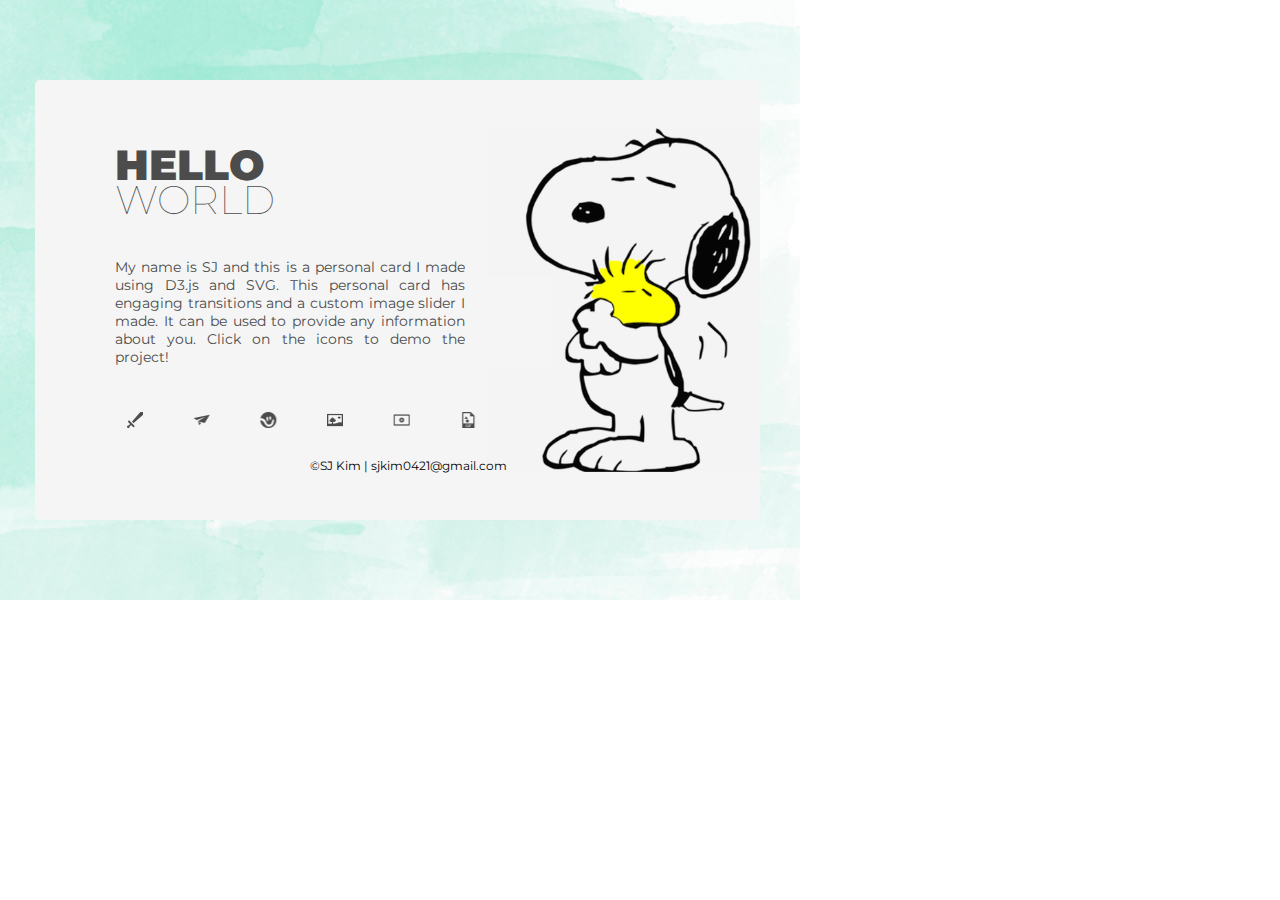
<file: index.html>
<!DOCTYPE html>
<html>
  <head>
    <meta charset="utf-8">
    <link href='https://fonts.googleapis.com/css?family=Montserrat' rel='stylesheet' type='text/css'>
    <link rel="stylesheet" href="pc.css" media="screen" title="no title" charset="utf-8">
    <script type="text/javascript" src="util/jquery.js"></script>
    <script type="text/javascript" src="util/d3.js"></script>
    <title>Personal Card</title>
  </head>
  <body>
    <script type="text/javascript" src="main.js"></script>
    <script type="text/javascript">
      $(function() {
        var userauth1Img = new Image();
        var userauth2Img = new Image();
        userauth1Img.src = "images/userauth1.gif";
        userauth2Img.src = "images/userauth2.gif"
      })
    </script>
  </body>
</html>
</file>
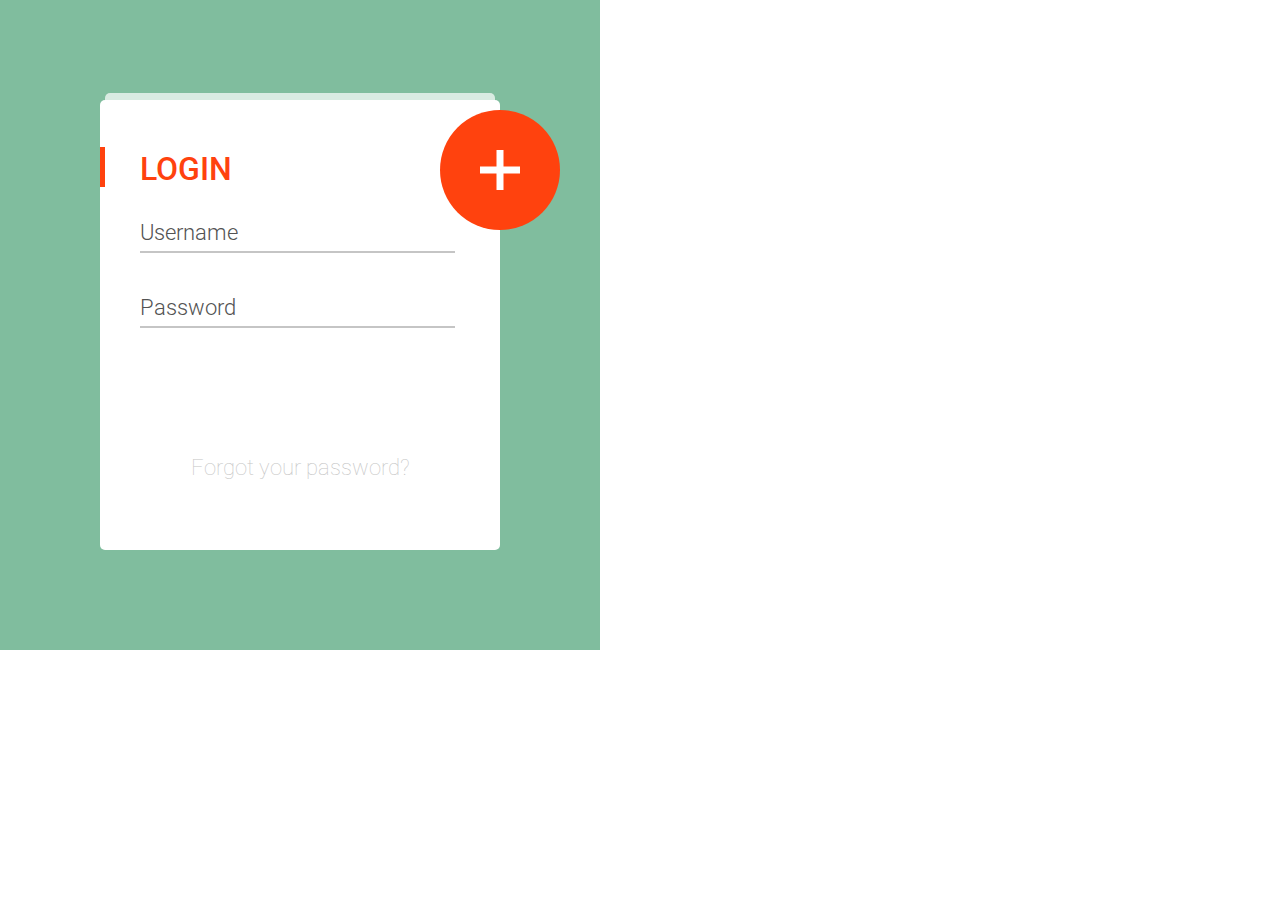
<file: userauth1/userauth1.html>
<!DOCTYPE html>
<html>
  <head>
    <meta charset="utf-8">
    <link href='https://fonts.googleapis.com/css?family=Roboto:400,300,500,700,100' rel='stylesheet' type='text/css'>
    <link rel="stylesheet" href="userauth1.css" media="screen" title="no title" charset="utf-8">
    <script type="text/javascript" src="../util/jquery.js"></script>
    <script type="text/javascript" src="../util/d3.js"></script>
    <title>User Auth</title>
  </head>
  <body>
    <script type="text/javascript" src="userauth1.js"></script>
  </body>
</html>
</file>
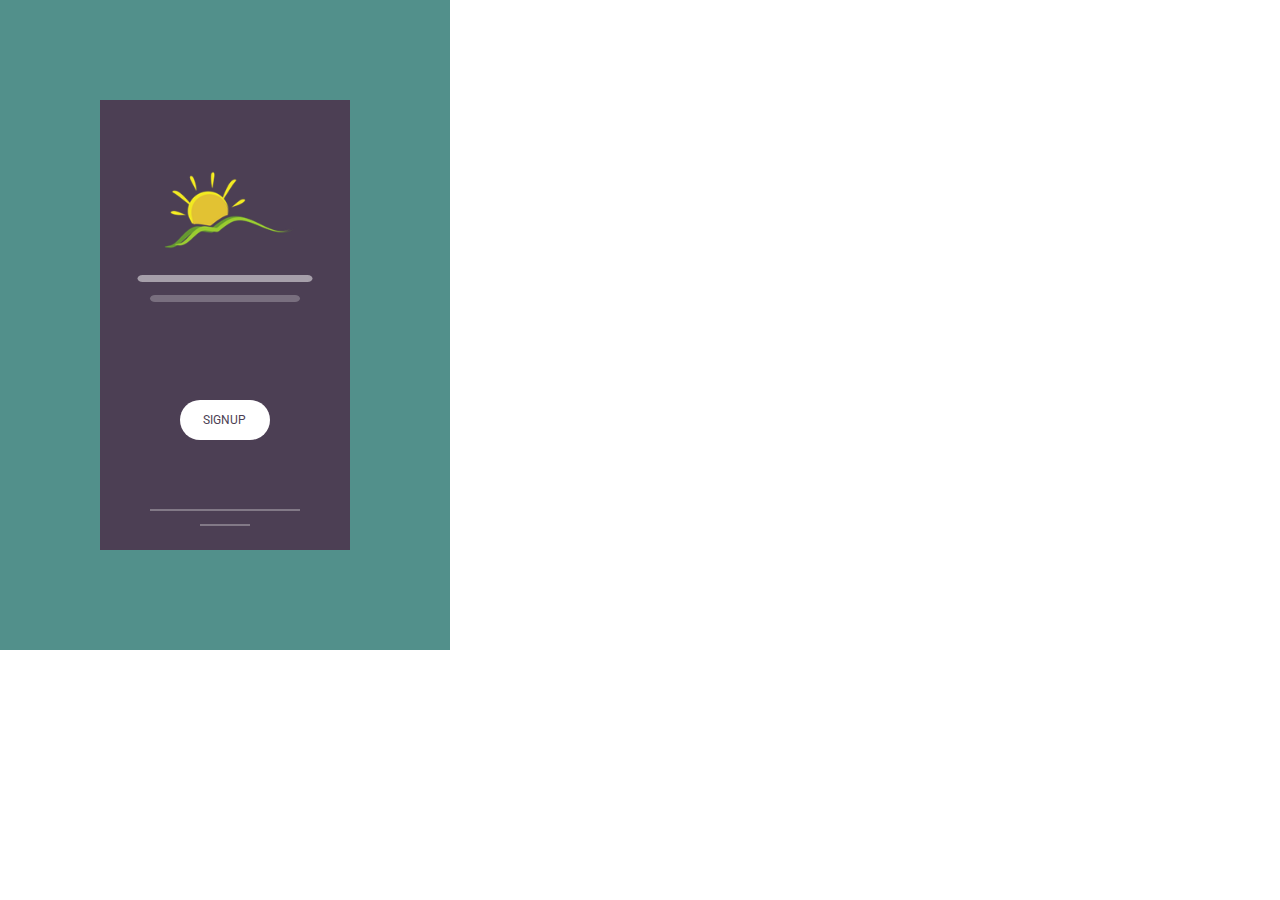
<file: userauth2/userauth2.html>
<!DOCTYPE html>
<html>
  <head>
    <meta charset="utf-8">
    <link href='https://fonts.googleapis.com/css?family=Roboto:400,300,500,700,100' rel='stylesheet' type='text/css'>
    <link rel="stylesheet" href="userauth2.css" media="screen" title="no title" charset="utf-8">
    <script type="text/javascript" src="../util/jquery.js"></script>
    <script type="text/javascript" src="../util/d3.js"></script>
    <title>User Auth2</title>
  </head>
  <body>
    <script type="text/javascript" src="userauth2.js"></script>
    <script type="text/javascript">
      loadPage()
    </script>
  </body>
</html>
</file>
<file: pc.css>

</file>
<file: userauth1/userauth1.css>
html, body, div, span, applet, object, iframe,
h1, h2, h3, h4, h5, h6, p, blockquote, pre,
a, abbr, acronym, address, big, cite, code,
del, dfn, em, img, ins, kbd, q, s, samp,
small, strike, strong, sub, sup, tt, var,
b, u, i, center,
dl, dt, dd, ol, ul, li, button,
fieldset, form, label, legend,
table, caption, tbody, tfoot, thead, tr, th, td,
article, aside, canvas, details, embed,
figure, figcaption, footer, header, hgroup,
menu, nav, output, ruby, section, summary,
time, mark, audio, video {
  background: none;
	margin: 0;
	padding: 0;
	border: 0;
	font-size: 100%;
	font: inherit;
	vertical-align: baseline;
}

input {
  background: transparent;
  border: 0px;
  height: 18px;
  font-size: 18px;
  font-weight: 300;
  margin: 0;
  padding: 0 0 3px 0;
  width: 260px;
}

input:focus, button:focus {
  outline: 0;
}

#forgot:hover {
  cursor: pointer;
}
</file>
<file: userauth2/userauth2.css>
html, body, div, span, applet, object, iframe,
h1, h2, h3, h4, h5, h6, p, blockquote, pre,
a, abbr, acronym, address, big, cite, code,
del, dfn, em, img, ins, kbd, q, s, samp,
small, strike, strong, sub, sup, tt, var,
b, u, i, center,
dl, dt, dd, ol, ul, li, button,
fieldset, form, label, legend,
table, caption, tbody, tfoot, thead, tr, th, td,
article, aside, canvas, details, embed,
figure, figcaption, footer, header, hgroup,
menu, nav, output, ruby, section, summary,
time, mark, audio, video {
  background: none;
	margin: 0;
	padding: 0;
	border: 0;
	font-size: 100%;
	font: inherit;
	vertical-align: baseline;
}

.button:hover {
  cursor: pointer;
}

input {
  background: transparent;
  border: 0px;
  height: 18px;
  font-family: 'Roboto', sans-serif;
  font-size: 14px;
  font-weight: 300;
  margin: 0;
  padding: 0 0 3px 0;
}

input:focus, button:focus {
  outline: 0;
}
</file>
